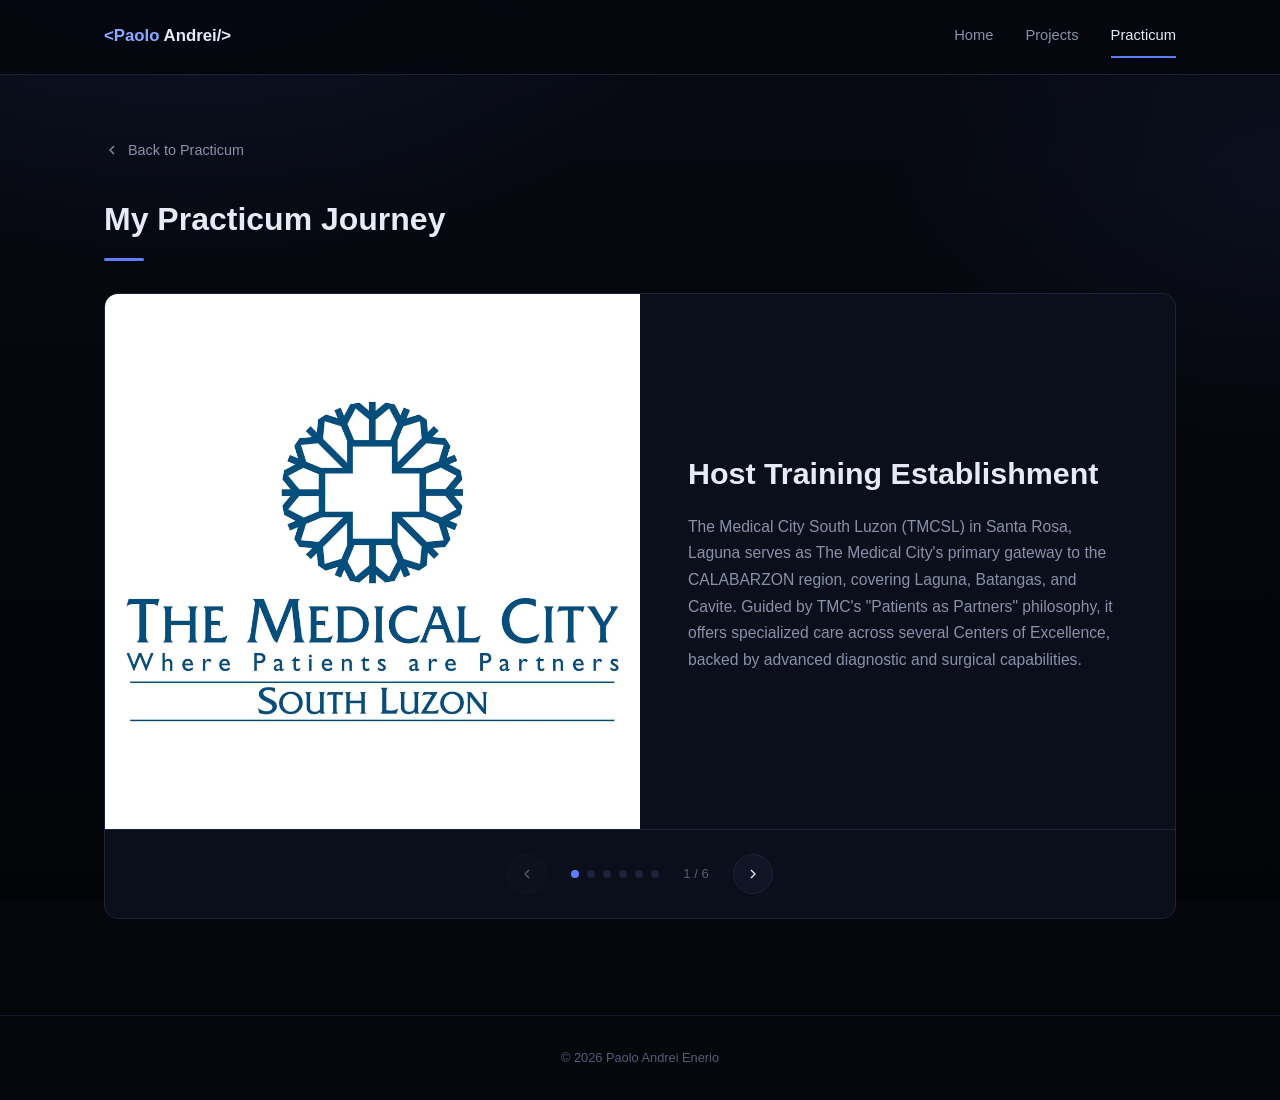
<file: practicum-journey.html>
<!DOCTYPE html>
<html lang="en">
<head>
  <meta charset="UTF-8" />
  <meta name="viewport" content="width=device-width, initial-scale=1.0" />
  <title>PAO | Practicum Journey</title>
  <meta name="description" content="A detailed, slide-by-slide walkthrough of Paolo Andrei's practicum experience at The Medical City South Luzon." />
  <link rel="icon" type="image/svg+xml" href="assets/icons/favicon.svg" />
  <link rel="stylesheet" href="css/style.css" />
  <link rel="stylesheet" href="css/practicum-journey.css" />
  <link rel="stylesheet" href="css/responsive.css" />
</head>
<body>
  <a class="skip-link" href="#main">Skip to content</a>

  <header class="site-header">
    <nav class="nav" aria-label="Primary">
      <span class="nav__brand"><span class="accent">&lt;Paolo</span> Andrei/&gt;</span>
      <button class="nav__toggle" aria-label="Toggle navigation" aria-expanded="false">
        <img src="assets/icons/ui/nav-toggle.svg" alt="" width="20" height="20" />
      </button>
      <div class="nav__tabs">
        <a class="nav__tab" href="index.html">Home</a>
        <a class="nav__tab" href="projects.html">Projects</a>
        <a class="nav__tab" href="practicum.html" aria-current="page">Practicum</a>
      </div>
    </nav>
  </header>

  <main id="main">
    <section class="section practicum-journey-section" aria-label="Practicum experience, in detail">
      <div class="container">
        <a class="back-link" href="practicum.html">
          <img src="assets/icons/ui/back-link-icon.svg" alt="" width="16" height="16" />
          Back to Practicum
        </a>

        <div class="section-label">
          <h1 class="section-label__title">My Practicum Journey</h1>
        </div>

        <div class="slide-deck" id="practicum-slideshow"></div>
      </div>
    </section>
  </main>

  <footer class="site-footer">
    <p>&copy; <span id="year"></span> Paolo Andrei Enerio</p>
  </footer>

  <script type="module">
    import { initNavigation } from "./js/navigation.js";
    import { initPracticumSlideshow } from "./js/practicum-slides.js";
    import { initScrollReveal } from "./js/scroll-reveal.js";

    document.addEventListener("DOMContentLoaded", () => {
      initNavigation();
      initPracticumSlideshow();
      initScrollReveal();
      const yearEl = document.getElementById("year");
      if (yearEl) yearEl.textContent = String(new Date().getFullYear());
    });
  </script>
</body>
</html>
</file>
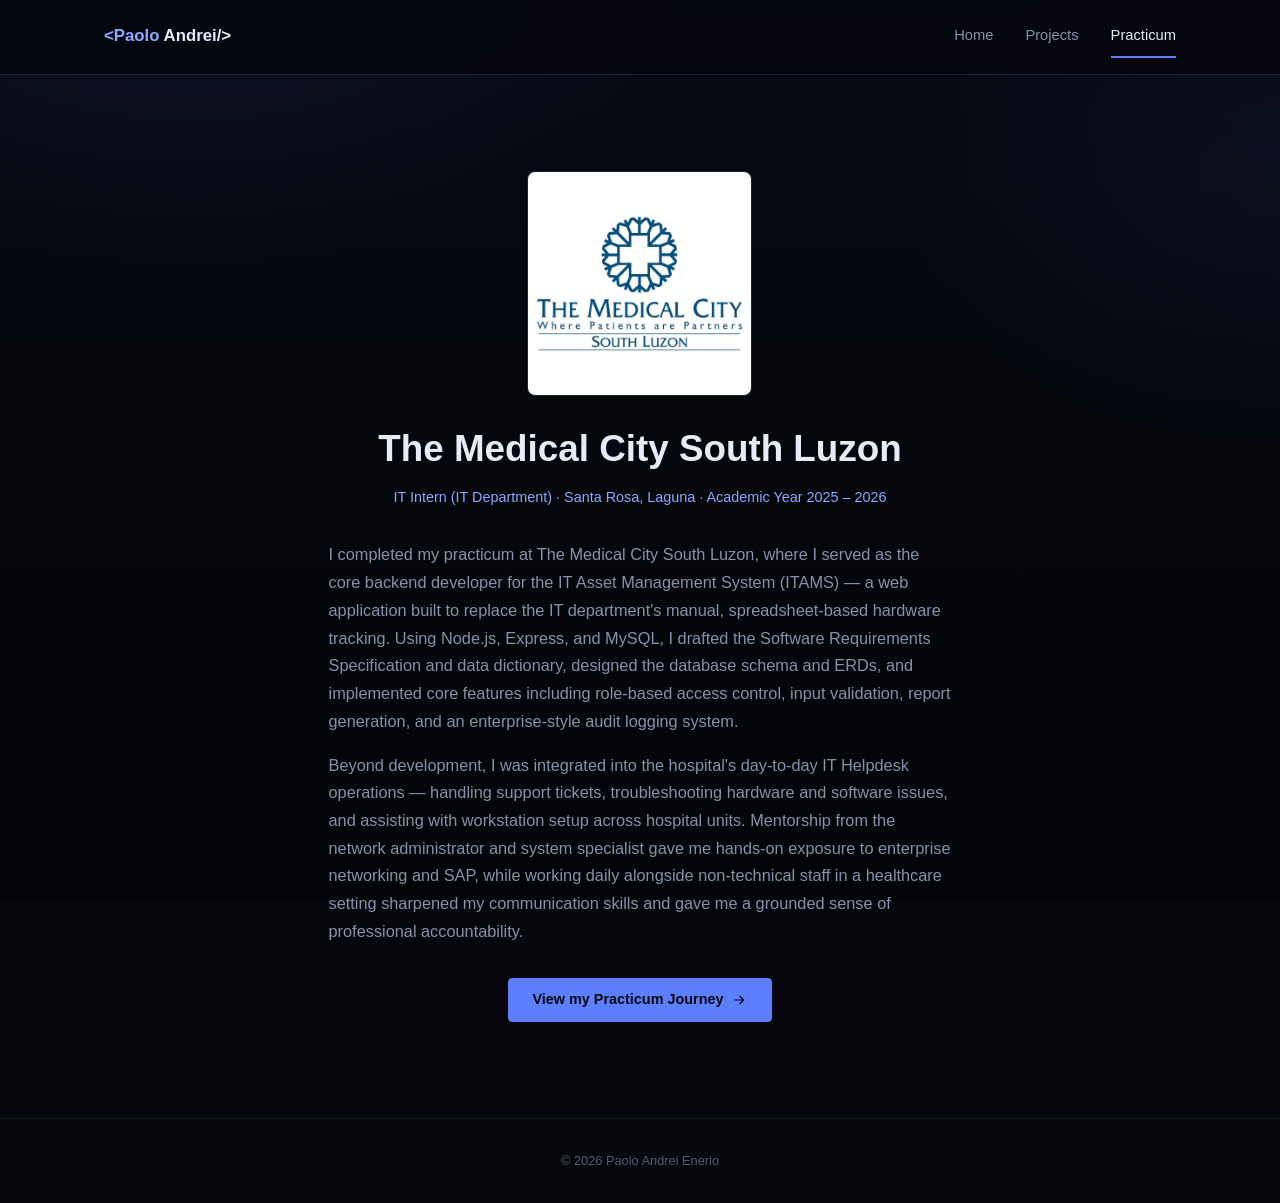
<file: practicum.html>
<!DOCTYPE html>
<html lang="en">
<head>
  <meta charset="UTF-8" />
  <meta name="viewport" content="width=device-width, initial-scale=1.0" />
  <title>PAO | Practicum Summary</title>
  <meta name="description" content="Paolo Andrei's practicum experience at The Medical City South Luzon." />
  <link rel="icon" type="image/svg+xml" href="assets/icons/favicon.svg" />
  <link rel="stylesheet" href="css/style.css" />
  <link rel="stylesheet" href="css/practicum.css" />
  <link rel="stylesheet" href="css/responsive.css" />
</head>
<body>
  <a class="skip-link" href="#main">Skip to content</a>

  <header class="site-header">
    <nav class="nav" aria-label="Primary">
      <span class="nav__brand"><span class="accent">&lt;Paolo</span> Andrei/&gt;</span>
      <button class="nav__toggle" aria-label="Toggle navigation" aria-expanded="false">
        <img src="assets/icons/ui/nav-toggle.svg" alt="" width="20" height="20" />
      </button>
      <div class="nav__tabs">
        <a class="nav__tab" href="index.html">Home</a>
        <a class="nav__tab" href="projects.html">Projects</a>
        <a class="nav__tab" href="practicum.html" aria-current="page">Practicum</a>
      </div>
    </nav>
  </header>

  <main id="main">
    <section class="section practicum-summary-section" aria-label="Practicum summary">
      <div class="container">
        <div class="practicum-summary" id="practicum-summary"></div>
      </div>
    </section>
  </main>

  <footer class="site-footer">
    <p>&copy; <span id="year"></span> Paolo Andrei Enerio</p>
  </footer>

  <script type="module">
    import { initNavigation } from "./js/navigation.js";
    import { initPracticumSummary } from "./js/practicum.js";
    import { initScrollReveal } from "./js/scroll-reveal.js";

    document.addEventListener("DOMContentLoaded", () => {
      initNavigation();
      initPracticumSummary();
      initScrollReveal();
      const yearEl = document.getElementById("year");
      if (yearEl) yearEl.textContent = String(new Date().getFullYear());
    });
  </script>
</body>
</html>
</file>
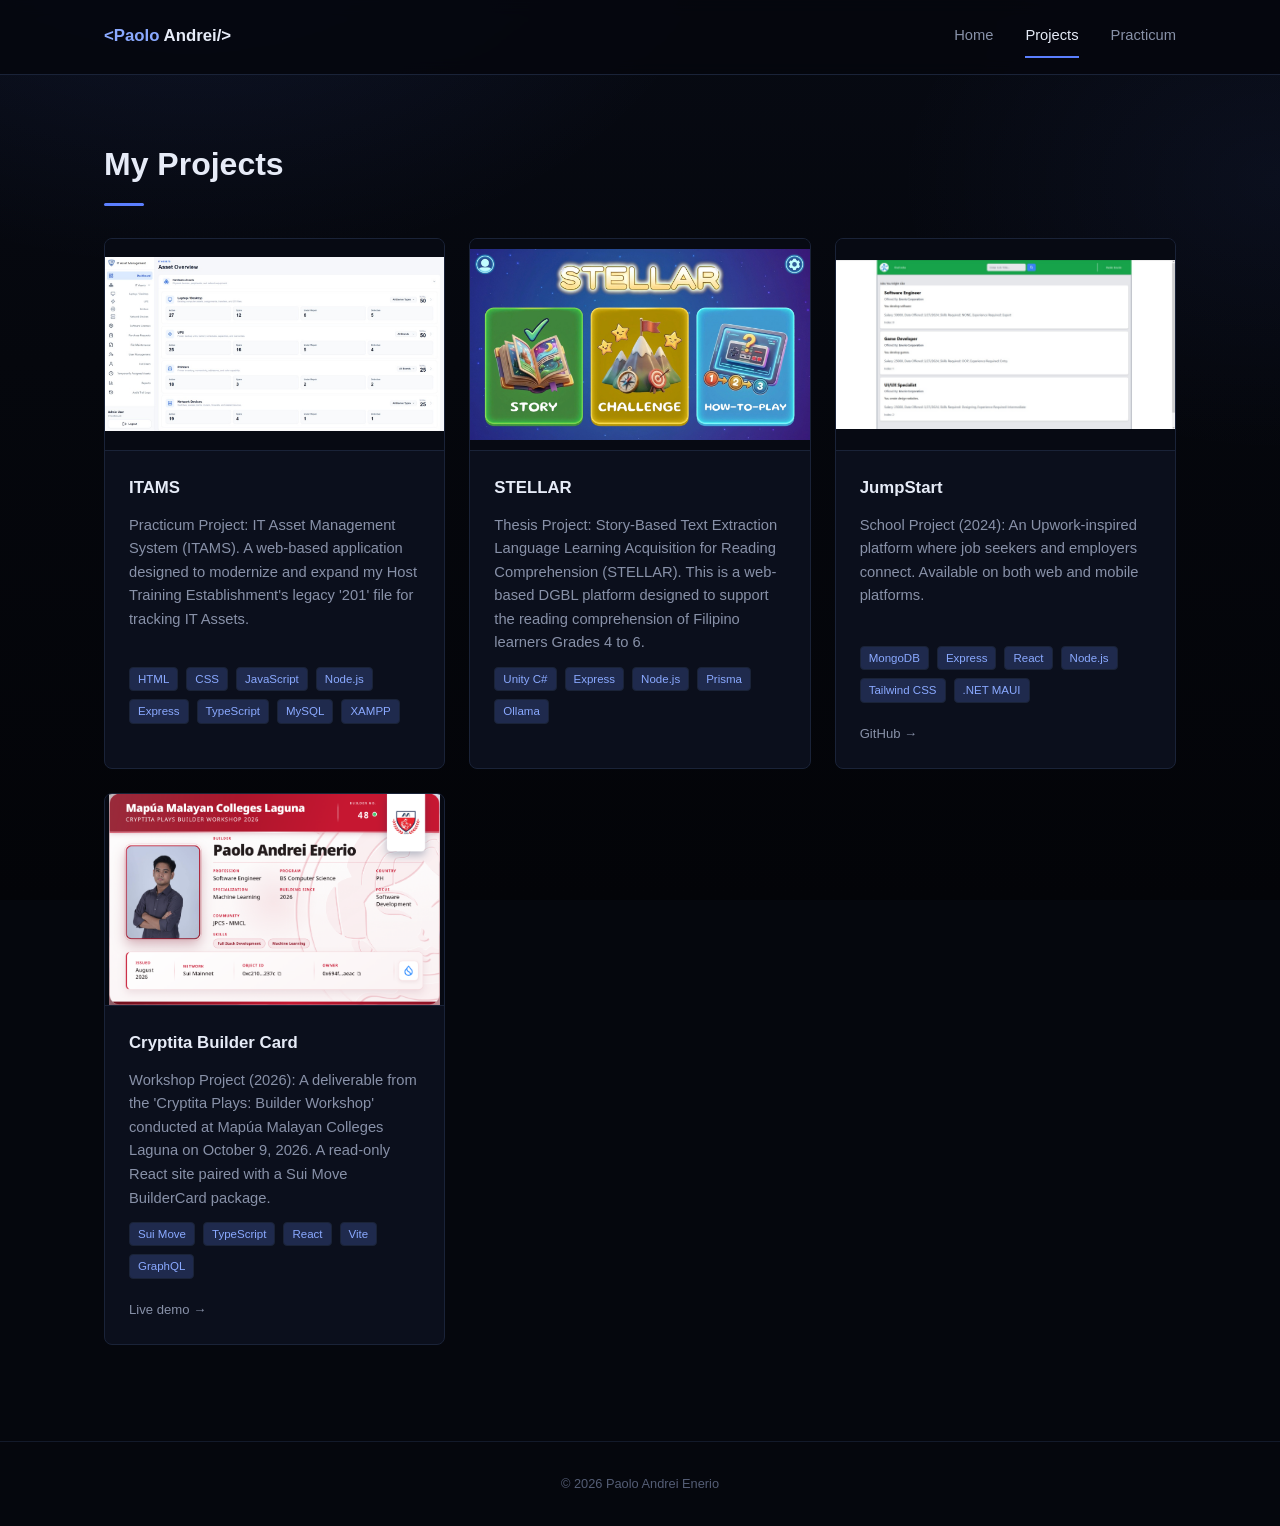
<file: projects.html>
<!DOCTYPE html>
<html lang="en">
<head>
  <meta charset="UTF-8" />
  <meta name="viewport" content="width=device-width, initial-scale=1.0" />
  <title>PAO | Projects</title>
  <meta name="description" content="All projects by Paolo Andrei A. Enerio — backend systems, machine learning tools, and full stack applications." />
  <link rel="icon" type="image/svg+xml" href="assets/icons/favicon.svg" />
  <link rel="stylesheet" href="css/style.css" />
  <link rel="stylesheet" href="css/home.css" />
  <link rel="stylesheet" href="css/projects.css" />
  <link rel="stylesheet" href="css/responsive.css" />
</head>
<body>
  <a class="skip-link" href="#main">Skip to content</a>

  <header class="site-header">
    <nav class="nav" aria-label="Primary">
      <span class="nav__brand"><span class="accent">&lt;Paolo</span> Andrei/&gt;</span>
      <button class="nav__toggle" aria-label="Toggle navigation" aria-expanded="false">
        <img src="assets/icons/ui/nav-toggle.svg" alt="" width="20" height="20" />
      </button>
      <div class="nav__tabs">
        <a class="nav__tab" href="index.html">Home</a>
        <a class="nav__tab" href="projects.html" aria-current="page">Projects</a>
        <a class="nav__tab" href="practicum.html">Practicum</a>
      </div>
    </nav>
  </header>

  <main id="main">
    <section class="section projects-page-section" aria-label="Projects">
      <div class="container">
        <div class="section-label">
          <h1 class="section-label__title">My Projects</h1>
        </div>
        <div class="projects-grid" id="projects-grid"></div>
      </div>
    </section>
  </main>

  <footer class="site-footer">
    <p>&copy; <span id="year"></span> Paolo Andrei Enerio</p>
  </footer>

  <script type="module">
    import { initNavigation } from "./js/navigation.js";
    import { initProjects } from "./js/projects.js";
    import { initScrollReveal } from "./js/scroll-reveal.js";

    document.addEventListener("DOMContentLoaded", () => {
      initNavigation();
      initProjects();
      initScrollReveal();
      const yearEl = document.getElementById("year");
      if (yearEl) yearEl.textContent = String(new Date().getFullYear());
    });
  </script>
</body>
</html>
</file>
<file: css/style.css>
/* ==========================================================================
   style.css — global design tokens, reset, and shared layout
   ========================================================================== */

:root {
  /* ---- Color ---- */
  --color-bg: #05070d;
  --color-bg-alt: #070a13;
  --color-surface: #0b0f1c;
  --color-surface-alt: #0f1524;
  --color-border: #1a2338;
  --color-border-soft: #131a2a;
  --color-text: #e6ebf7;
  --color-text-muted: #8891a8;
  --color-text-dim: #545d75;
  --color-accent: #5b7fff;
  --color-accent-bright: #8aa9ff;
  --color-accent-dim: #1f2a4d;
  --color-accent-glow: rgba(91, 127, 255, 0.35);

  /* ---- Type ---- */
  --font-heading: -apple-system, BlinkMacSystemFont, "Segoe UI", "Helvetica Neue", Arial,
    sans-serif;
  --font-body: -apple-system, BlinkMacSystemFont, "Segoe UI", Roboto, Helvetica, Arial,
    sans-serif;

  /* ---- Scale ---- */
  --space-1: 0.25rem;
  --space-2: 0.5rem;
  --space-3: 0.75rem;
  --space-4: 1rem;
  --space-6: 1.5rem;
  --space-8: 2rem;
  --space-12: 3rem;
  --space-16: 4rem;
  --space-24: 6rem;

  --radius-sm: 4px;
  --radius-md: 8px;
  --radius-lg: 14px;

  --max-width: 1120px;

  /* ---- Motion ---- */
  --fade-duration: 0.3s;
  --reveal-duration: 0.7s;
}

/* ---- Reset ---- */
*,
*::before,
*::after {
  box-sizing: border-box;
}

html {
  scroll-behavior: smooth;
}

@media (prefers-reduced-motion: reduce) {
  html {
    scroll-behavior: auto;
  }
  *,
  *::before,
  *::after {
    animation-duration: 0.01ms !important;
    animation-iteration-count: 1 !important;
    transition-duration: 0.01ms !important;
    scroll-behavior: auto !important;
  }
}

body {
  margin: 0;
  color: var(--color-text);
  font-family: var(--font-body);
  line-height: 1.6;
  -webkit-font-smoothing: antialiased;
  background-color: var(--color-bg);
  background-image: radial-gradient(
      ellipse 900px 600px at 15% -10%,
      rgba(91, 127, 255, 0.1) 0%,
      transparent 60%
    ),
    radial-gradient(ellipse 700px 500px at 100% 20%, rgba(91, 127, 255, 0.06) 0%, transparent 55%),
    linear-gradient(180deg, var(--color-bg-alt) 0%, var(--color-bg) 40%, #030408 100%);
  background-attachment: fixed;
  background-repeat: no-repeat;
}

img {
  max-width: 100%;
  display: block;
}

a {
  color: inherit;
  text-decoration: none;
}

ul {
  margin: 0;
  padding: 0;
  list-style: none;
}

h1, h2, h3, h4, p {
  margin: 0;
}

button {
  font: inherit;
  color: inherit;
  cursor: pointer;
}

:focus-visible {
  outline: 2px solid var(--color-accent-bright);
  outline-offset: 2px;
  border-radius: var(--radius-sm);
}

/* ---- Layout helpers ---- */
.container {
  max-width: var(--max-width);
  margin: 0 auto;
  padding: 0 var(--space-6);
}

.section {
  padding: var(--space-24) 0;
  border-top: 1px solid var(--color-border-soft);
}

.section:first-of-type {
  border-top: none;
}

/* ---- Scroll-reveal ---- */
.section.reveal-pending {
  opacity: 0;
  transform: translateY(28px);
  transition: opacity var(--reveal-duration) ease, transform var(--reveal-duration) ease;
}

.section.reveal-pending.is-visible {
  opacity: 1;
  transform: translateY(0);
}

.section-label {
  margin-bottom: var(--space-8);
  display: flex;
  align-items: center;
  justify-content: space-between;
  gap: var(--space-4);
  flex-wrap: wrap;
}

.section-label__title {
  font-family: var(--font-heading);
  font-size: clamp(1.5rem, 2.5vw, 2rem);
  font-weight: 700;
  color: var(--color-text);
  position: relative;
  padding-bottom: var(--space-4);
}

.section-label__title::after {
  content: "";
  position: absolute;
  left: 0;
  bottom: 0;
  width: 40px;
  height: 3px;
  border-radius: 2px;
  background: var(--color-accent);
}

/* ---- Top navigation ---- */
.site-header {
  position: sticky;
  top: 0;
  z-index: 100;
  background: rgba(5, 7, 13, 0.85);
  backdrop-filter: blur(8px);
  border-bottom: 1px solid var(--color-border);
}

.nav {
  display: flex;
  align-items: center;
  justify-content: space-between;
  padding: var(--space-4) var(--space-6);
  max-width: var(--max-width);
  margin: 0 auto;
}

.nav__brand {
  font-family: var(--font-heading);
  font-weight: 700;
  font-size: 1.05rem;
  color: var(--color-text);
  white-space: nowrap;
}

.nav__brand .accent {
  color: var(--color-accent-bright);
}

.nav__tabs {
  display: flex;
  gap: var(--space-8);
}

.nav__tab {
  font-family: var(--font-heading);
  font-size: 0.92rem;
  font-weight: 500;
  padding: var(--space-2) 0;
  color: var(--color-text-muted);
  border-bottom: 2px solid transparent;
  transition: color 0.15s ease, border-color 0.15s ease;
}

.nav__tab:hover {
  color: var(--color-text);
}

.nav__tab[aria-current="page"] {
  color: var(--color-text);
  border-color: var(--color-accent);
}

.nav__toggle {
  display: none;
  background: none;
  border: 1px solid var(--color-border);
  border-radius: var(--radius-sm);
  padding: var(--space-2);
  color: var(--color-text);
}

.nav__toggle img {
  width: 20px;
  height: 20px;
}

/* ---- Buttons ---- */
.btn {
  display: inline-flex;
  align-items: center;
  gap: var(--space-2);
  font-family: var(--font-heading);
  font-size: 0.9rem;
  height: 44px;
  padding: 0 var(--space-6);
  border-radius: var(--radius-sm);
  border: 1px solid var(--color-border);
  color: var(--color-text);
  white-space: nowrap;
  flex-shrink: 0;
  transition: border-color 0.15s ease, transform 0.15s ease, background 0.15s ease;
}

.btn:hover {
  border-color: var(--color-accent);
  transform: translateY(-1px);
}

.btn--primary {
  background: var(--color-accent);
  border-color: var(--color-accent);
  color: #04060c;
  font-weight: 600;
}

.btn--primary:hover {
  background: var(--color-accent-bright);
  border-color: var(--color-accent-bright);
}

.btn img {
  width: 16px;
  height: 16px;
  flex-shrink: 0;
}

/* ---- Footer ---- */
.site-footer {
  border-top: 1px solid var(--color-border-soft);
  padding: var(--space-8) 0;
  text-align: center;
}

.site-footer p {
  font-family: var(--font-heading);
  font-size: 0.8rem;
  color: var(--color-text-dim);
}

/* ---- Skip link (accessibility) ---- */
.skip-link {
  position: absolute;
  left: -9999px;
  top: 0;
  background: var(--color-accent);
  color: #04060c;
  padding: var(--space-2) var(--space-4);
  z-index: 1000;
  border-radius: var(--radius-sm);
}

.skip-link:focus {
  left: var(--space-4);
  top: var(--space-4);
}

/* ---- Lazy image fade-in ---- */
img[loading="lazy"] {
  opacity: 0;
  transition: opacity 0.4s ease;
}

img.is-loaded {
  opacity: 1;
}
</file>
<file: css/practicum-journey.css>
/* ==========================================================================
   practicum-journey.css — the detailed Practicum slideshow
   ========================================================================== */

.practicum-journey-section {
  padding: var(--space-16) 0 var(--space-24);
}

.back-link {
  display: inline-flex;
  align-items: center;
  gap: var(--space-2);
  font-family: var(--font-heading);
  font-size: 0.9rem;
  font-weight: 500;
  color: var(--color-text-muted);
  margin-bottom: var(--space-8);
  transition: color 0.15s ease;
}

.back-link:hover {
  color: var(--color-accent-bright);
}

.back-link img {
  width: 16px;
  height: 16px;
}

.slide-deck {
  background: var(--color-surface);
  border: 1px solid var(--color-border);
  border-radius: var(--radius-lg);
  overflow: hidden;
}

.slide-deck__viewport {
  position: relative;
  min-height: 480px;
}

.slide-deck__slide {
  display: none;
  grid-template-columns: 1fr 1fr;
  align-items: stretch;
}

.slide-deck__slide.is-active {
  display: grid;
}

.slide-deck__image {
  width: 100%;
  height: 100%;
  object-fit: cover;
  min-height: 280px;
  background: var(--color-bg-alt);
}

.slide-deck__content {
  padding: var(--space-12);
  display: flex;
  flex-direction: column;
  justify-content: center;
  gap: var(--space-4);
}

.slide-deck__eyebrow {
  font-family: var(--font-heading);
  font-size: 0.78rem;
  font-weight: 600;
  letter-spacing: 0.03em;
  text-transform: uppercase;
  color: var(--color-accent-bright);
}

.slide-deck__title {
  font-family: var(--font-heading);
  font-weight: 700;
  font-size: clamp(1.4rem, 3vw, 1.9rem);
  color: var(--color-text);
}

.slide-deck__paragraph {
  color: var(--color-text-muted);
  font-size: 0.98rem;
  line-height: 1.7;
}

.slide-deck__nav {
  display: flex;
  align-items: center;
  justify-content: center;
  gap: var(--space-6);
  padding: var(--space-6);
  border-top: 1px solid var(--color-border);
}

.slide-deck__arrow {
  width: 40px;
  height: 40px;
  border-radius: 50%;
  border: 1px solid var(--color-border);
  background: var(--color-surface-alt);
  color: var(--color-text);
  display: flex;
  align-items: center;
  justify-content: center;
  transition: border-color 0.15s ease, color 0.15s ease, opacity 0.15s ease;
}

.slide-deck__arrow:hover:not(:disabled) {
  border-color: var(--color-accent);
  color: var(--color-accent-bright);
}

.slide-deck__arrow:disabled {
  opacity: 0.35;
  cursor: not-allowed;
}

.slide-deck__arrow img {
  width: 16px;
  height: 16px;
}

.slide-deck__dots {
  display: flex;
  gap: var(--space-2);
}

.slide-deck__dot {
  width: 8px;
  height: 8px;
  border-radius: 50%;
  background: var(--color-border);
  border: none;
  padding: 0;
}

.slide-deck__dot[aria-current="true"] {
  background: var(--color-accent);
}

.slide-deck__counter {
  font-family: var(--font-heading);
  font-size: 0.82rem;
  color: var(--color-text-dim);
  min-width: 3.5ch;
}
</file>
<file: css/responsive.css>
/* ==========================================================================
   responsive.css — tablet and mobile breakpoints
   ========================================================================== */

/* ---- Tablet ---- */
@media (max-width: 900px) {
  .section {
    padding: var(--space-16) 0;
  }

  .hero .container {
    flex-direction: column;
    text-align: center;
  }

  .hero__visual {
    order: -1;
  }

  .hero__blob-img {
    width: 220px;
    height: 220px;
  }

  .hero__typed-row {
    justify-content: center;
  }

  .hero__intro {
    margin-left: auto;
    margin-right: auto;
    text-align: center;
  }

  .hero__actions {
    justify-content: center;
  }

  .skills-grid {
    grid-template-columns: 1fr;
  }
}

/* ---- Mobile ---- */
@media (max-width: 640px) {
  .container {
    padding: 0 var(--space-4);
  }

  .nav__tabs {
    position: fixed;
    top: 57px;
    left: 0;
    right: 0;
    background: var(--color-bg-alt);
    border-bottom: 1px solid var(--color-border);
    flex-direction: column;
    gap: 0;
    padding: var(--space-2);
    transform: translateY(-8px);
    opacity: 0;
    pointer-events: none;
    transition: opacity 0.15s ease, transform 0.15s ease;
  }

  .nav__tabs.is-open {
    opacity: 1;
    transform: translateY(0);
    pointer-events: auto;
  }

  .nav__tab {
    border-radius: var(--radius-sm);
    padding: var(--space-3) var(--space-4);
    width: 100%;
  }

  .nav__toggle {
    display: flex;
  }

  .hero__blob-img {
    width: 180px;
    height: 180px;
  }

  .projects-grid,
  .skills-grid,
  .certs-grid {
    grid-template-columns: 1fr;
  }

  .certs-controls {
    flex-direction: column;
    align-items: stretch;
  }

  .certs-header-actions {
    width: 100%;
    justify-content: space-between;
  }

  .slide-deck__slide.is-active {
    grid-template-columns: 1fr;
  }

  .slide-deck__image {
    min-height: 200px;
  }

  .slide-deck__content {
    padding: var(--space-8);
  }

  .slide-deck__nav {
    gap: var(--space-4);
  }
}

/* ---- Small mobile: keep the button row from crowding out ---- */
@media (max-width: 380px) {
  .btn {
    height: 40px;
    padding: 0 var(--space-4);
    font-size: 0.8rem;
    gap: var(--space-1);
  }

  .btn img {
    width: 14px;
    height: 14px;
  }

  .hero__actions {
    gap: var(--space-2);
  }

  .hero__socials {
    gap: var(--space-2);
  }

  .hero__social-link {
    width: 40px;
    height: 40px;
  }

  .hero__social-link img {
    width: 16px;
    height: 16px;
  }
}
</file>
<file: css/practicum.css>
/* ==========================================================================
   practicum.css — Practicum summary page: a centered HTE logo, org
   info, and a two-paragraph overview, linking out to the detailed
   slideshow (practicum-timeline.html / practicum-timeline.css).
   ========================================================================== */

.practicum-summary-section {
  padding: var(--space-24) 0;
}

.practicum-summary {
  max-width: 70ch;
  margin: 0 auto;
  text-align: center;
  display: flex;
  flex-direction: column;
  align-items: center;
}

.practicum-summary__logo {
  width: 225px;
  height: 225px;
  border-radius: var(--radius-md);
  border: 1px solid var(--color-border);
  margin-bottom: var(--space-6);
}

.practicum-summary__company {
  font-family: var(--font-heading);
  font-weight: 700;
  font-size: clamp(1.7rem, 4vw, 2.3rem);
  color: var(--color-text);
  margin-bottom: var(--space-2);
}

.practicum-summary__meta {
  font-family: var(--font-heading);
  font-size: 0.9rem;
  font-weight: 500;
  color: var(--color-accent-bright);
  margin-bottom: var(--space-8);
}

.practicum-summary__text {
  display: flex;
  flex-direction: column;
  gap: var(--space-4);
  margin-bottom: var(--space-8);
}

.practicum-summary__paragraph {
  color: var(--color-text-muted);
  font-size: 1.02rem;
  line-height: 1.7;
  text-align: left;
}
</file>
<file: css/home.css>
/* ==========================================================================
   home.css — Home page sections: About, Projects, Skills, Certificates
   ========================================================================== */

/* ---- About / Hero ---- */
.hero {
  padding: var(--space-24) 0 var(--space-16);
}

.hero .container {
  display: flex;
  align-items: center;
  justify-content: space-between;
  gap: var(--space-12);
}

.hero__content {
  flex: 1;
  min-width: 0;
}

.hero__visual {
  flex-shrink: 0;
}

.hero__blob-img {
  width: 300px;
  height: 300px;
  object-fit: cover;
  border-radius: 42% 58% 65% 35% / 45% 40% 60% 55%;
  border: 1px solid var(--color-border);
  box-shadow: 0 0 0 1px var(--color-border-soft), 0 30px 60px -20px var(--color-accent-glow);
}

.hero__eyebrow {
  font-family: var(--font-heading);
  font-size: 0.9rem;
  font-weight: 600;
  letter-spacing: 0.03em;
  color: var(--color-accent-bright);
  text-transform: uppercase;
  margin-bottom: var(--space-4);
}

.hero__name {
  font-family: var(--font-heading);
  font-weight: 700;
  font-size: clamp(1.05rem, 6.2vw, 4.2rem);
  line-height: 1.1;
  color: var(--color-text);
  margin-bottom: var(--space-4);
  white-space: nowrap;
}

.hero__name .accent {
  color: var(--color-accent-bright);
}

.hero__typed-row {
  display: flex;
  align-items: baseline;
  gap: var(--space-2);
  font-family: var(--font-heading);
  font-weight: 500;
  font-size: clamp(1.15rem, 2.5vw, 1.5rem);
  color: var(--color-text-muted);
  margin-bottom: var(--space-6);
  min-height: 2em;
}

.hero__typed-text {
  color: var(--color-accent-bright);
}

.hero__cursor {
  display: inline-block;
  width: 0.55ch;
  background: var(--color-accent-bright);
  margin-left: 2px;
  animation: blink 1s step-start infinite;
}

@keyframes blink {
  50% {
    opacity: 0;
  }
}

.hero__intro {
  max-width: 60ch;
  color: var(--color-text-muted);
  font-size: 1.05rem;
  margin-bottom: var(--space-8);
}

.hero__actions {
  display: flex;
  flex-wrap: nowrap;
  gap: var(--space-4);
  align-items: center;
  width: 100%;
}

.hero__socials {
  display: flex;
  gap: var(--space-3);
  flex-wrap: nowrap;
  flex-shrink: 0;
}

.hero__social-link {
  display: flex;
  align-items: center;
  justify-content: center;
  width: 44px;
  height: 44px;
  flex-shrink: 0;
  border-radius: var(--radius-sm);
  border: 1px solid var(--color-border);
  color: var(--color-text-muted);
  transition: color 0.15s ease, border-color 0.15s ease;
}

.hero__social-link:hover {
  color: var(--color-accent-bright);
  border-color: var(--color-accent);
}

.hero__social-link img {
  width: 20px;
  height: 20px;
  filter: brightness(0) invert(1)
}

/* ---- Projects ---- */
.projects-grid {
  display: grid;
  grid-template-columns: repeat(auto-fill, minmax(300px, 1fr));
  gap: var(--space-6);
}

.project-card {
  background: var(--color-surface);
  border: 1px solid var(--color-border);
  border-radius: var(--radius-md);
  overflow: hidden;
  display: flex;
  flex-direction: column;
  transition: border-color 0.15s ease, transform 0.15s ease;
}

.project-card:hover {
  border-color: var(--color-accent);
  transform: translateY(-2px);
}

.project-card__thumb {
  aspect-ratio: 16 / 10;
  width: 100%;
  object-fit: contain;
  border-bottom: 1px solid var(--color-border);
  background: var(--color-bg-alt);
}

.project-card__body {
  padding: var(--space-6);
  display: flex;
  flex-direction: column;
  gap: var(--space-3);
  flex: 1;
}

.project-card__name {
  font-family: var(--font-heading);
  font-size: 1.05rem;
  color: var(--color-text);
}

.project-card__desc {
  color: var(--color-text-muted);
  font-size: 0.92rem;
  flex: 1;
}

.project-card__tech {
  display: flex;
  flex-wrap: wrap;
  gap: var(--space-2);
}

.tag {
  font-family: var(--font-heading);
  font-size: 0.72rem;
  padding: 2px var(--space-2);
  border: 1px solid var(--color-border);
  border-radius: var(--radius-sm);
  color: var(--color-accent-bright);
  background: var(--color-accent-dim);
  white-space: nowrap;
}

.project-card__links {
  display: flex;
  gap: var(--space-4);
  margin-top: var(--space-2);
}

.project-card__links a {
  font-family: var(--font-heading);
  font-size: 0.82rem;
  color: var(--color-text-muted);
  display: inline-flex;
  align-items: center;
  gap: var(--space-1);
  transition: color 0.15s ease;
}

.project-card__links a:hover {
  color: var(--color-accent-bright);
}

/* ---- Skills ---- */
.skills-grid {
  display: grid;
  grid-template-columns: repeat(2, 1fr);
  column-gap: var(--space-12);
  row-gap: var(--space-8);
}

.skill-category__name {
  font-family: var(--font-heading);
  font-size: 0.85rem;
  font-weight: 600;
  letter-spacing: 0.02em;
  text-transform: uppercase;
  color: var(--color-text-dim);
  margin-bottom: var(--space-4);
}

.skill-badges {
  display: flex;
  flex-wrap: wrap;
  gap: var(--space-3);
}

.skill-tile {
  width: 110px;
  min-height: 116px;
  flex-shrink: 0;
  display: flex;
  flex-direction: column;
  align-items: center;
  justify-content: center;
  gap: var(--space-2);
  padding: var(--space-3);
  border: 1px solid var(--color-border);
  border-radius: var(--radius-sm);
  background: var(--color-surface-alt);
  text-align: center;
  transition: transform 0.15s ease, border-color 0.15s ease, box-shadow 0.15s ease;
}

.skill-tile:hover {
  transform: translateY(-3px);
  border-color: var(--color-accent);
  box-shadow: 0 12px 26px -10px var(--color-accent-glow);
}

.skill-tile__icon {
  width: 36px;
  height: 36px;
  flex-shrink: 0;
}

.skill-tile__label {
  font-family: var(--font-heading);
  font-size: 0.78rem;
  font-weight: 500;
  line-height: 1.3;
  color: var(--color-text);
  word-break: break-word;
  min-height: 2.6em;
  display: flex;
  align-items: center;
  justify-content: center;
}

/* ---- Certificates ---- */
.certs-header-actions {
  display: flex;
  align-items: center;
  gap: var(--space-2);
}

.certs-drive-btn {
  display: inline-flex;
  align-items: center;
  gap: var(--space-2);
  height: 34px;
  padding: 0 var(--space-4);
  font-family: var(--font-heading);
  font-size: 0.85rem;
  font-weight: 500;
  color: var(--color-text-muted);
  border: 1px solid var(--color-border);
  border-radius: var(--radius-sm);
  white-space: nowrap;
  transition: color 0.15s ease, border-color 0.15s ease;
}

.certs-drive-btn:hover {
  color: var(--color-accent-bright);
  border-color: var(--color-accent);
}

.certs-drive-btn img {
  width: 14px;
  height: 14px;
  flex-shrink: 0;
}

.certs-view-toggle {
  display: flex;
  border: 1px solid var(--color-border);
  border-radius: var(--radius-sm);
  overflow: hidden;
  flex-shrink: 0;
}

.certs-view-toggle button {
  width: 34px;
  height: 34px;
  background: var(--color-surface);
  border: none;
  color: var(--color-text-muted);
  display: flex;
  align-items: center;
  justify-content: center;
  transition: background 0.15s ease, color 0.15s ease;
}

.certs-view-toggle button:not(:last-child) {
  border-right: 1px solid var(--color-border);
}

.certs-view-toggle button[aria-pressed="true"] {
  background: var(--color-accent-dim);
  color: var(--color-accent-bright);
}

.certs-view-toggle img {
  width: 16px;
  height: 16px;
}

.certs-slideshow {
  position: relative;
  background: var(--color-surface);
  border: 1px solid var(--color-border);
  border-radius: var(--radius-lg);
  padding: var(--space-8);
  display: flex;
  flex-direction: column;
  align-items: center;
  gap: var(--space-6);
}

.certs-slideshow,
.certs-grid {
  transition: opacity var(--fade-duration) ease;
}

.certs-slideshow.is-fading-out,
.certs-grid.is-fading-out {
  opacity: 0;
}

.certs-slideshow[hidden],
.certs-grid[hidden] {
  display: none;
}

.certs-slideshow__viewport {
  width: 100%;
  max-width: 520px;
  aspect-ratio: 4 / 3;
  position: relative;
  overflow: hidden;
  border-radius: var(--radius-md);
  border: 1px solid var(--color-border);
}

.certs-slideshow__slide {
  position: absolute;
  inset: 0;
  opacity: 0;
  pointer-events: none;
  transition: opacity 0.5s ease;
}

.certs-slideshow__slide.is-active {
  opacity: 1;
  pointer-events: auto;
}

.certs-slideshow__slide img {
  width: 100%;
  height: 100%;
  object-fit: cover;
  cursor: zoom-in;
}

.certs-slideshow__caption {
  text-align: center;
}

.certs-slideshow__caption h3 {
  font-family: var(--font-heading);
  font-size: 1rem;
  color: var(--color-text);
}

.certs-slideshow__caption p {
  display: inline;
  color: var(--color-text-muted);
  font-size: 0.85rem;
  margin-top: var(--space-1);
}

.certs-slideshow__verify-row {
  margin-left: var(--space-2);
}

.cert-card__verify,
.certs-slideshow__verify {
  display: inline-flex;
  align-items: center;
  gap: var(--space-1);
  font-family: var(--font-heading);
  font-size: 0.82rem;
  color: var(--color-text-muted);
  transition: color 0.15s ease;
}

.cert-card__verify:hover,
.certs-slideshow__verify:hover {
  color: var(--color-accent-bright);
}

.cert-card__verify {
  position: absolute;
  right: var(--space-4);
  bottom: var(--space-4);
}

.certs-slideshow__nav {
  display: flex;
  align-items: center;
  gap: var(--space-4);
}

.certs-slideshow__nav button {
  width: 32px;
  height: 32px;
  border-radius: 50%;
  border: 1px solid var(--color-border);
  background: var(--color-surface-alt);
  color: var(--color-text);
  display: flex;
  align-items: center;
  justify-content: center;
  transition: border-color 0.15s ease, color 0.15s ease;
}

.certs-slideshow__nav button:hover {
  border-color: var(--color-accent);
  color: var(--color-accent-bright);
}

.certs-slideshow__nav img {
  width: 14px;
  height: 14px;
  filter: brightness(0) invert(1);
}

.certs-slideshow__dots {
  display: flex;
  gap: var(--space-2);
}

.certs-slideshow__dot {
  width: 8px;
  height: 8px;
  border-radius: 50%;
  background: var(--color-border);
  border: none;
  padding: 0;
}

.certs-slideshow__dot[aria-current="true"] {
  background: var(--color-accent);
}

.certs-slideshow__counter {
  font-family: var(--font-heading);
  font-size: 0.82rem;
  color: var(--color-text-dim);
  min-width: 3.5ch;
  text-align: center;
}

.certs-grid {
  display: grid;
  grid-template-columns: repeat(auto-fill, minmax(220px, 1fr));
  gap: var(--space-6);
}

.cert-card {
  position: relative;
  background: var(--color-surface);
  border: 1px solid var(--color-border);
  border-radius: var(--radius-md);
  overflow: hidden;
  cursor: zoom-in;
  transition: border-color 0.15s ease, transform 0.15s ease;
}

.cert-card:hover {
  border-color: var(--color-accent);
  transform: translateY(-2px);
}

.cert-card img {
  width: 100%;
  aspect-ratio: 4 / 3;
  object-fit: cover;
}

.cert-card__label {
  padding: var(--space-4);
  padding-bottom: var(--space-8);
}

.cert-card__label h3 {
  font-family: var(--font-heading);
  font-size: 0.9rem;
  color: var(--color-text);
}

.cert-card__label p {
  color: var(--color-text-muted);
  font-size: 0.8rem;
  margin-top: var(--space-1);
  margin-bottom: var(--space-4);
}

/* ---- Lightbox ---- */
.lightbox {
  position: fixed;
  inset: 0;
  background: rgba(3, 4, 8, 0.92);
  display: flex;
  align-items: center;
  justify-content: center;
  padding: var(--space-8);
  z-index: 1000;
  transition: opacity var(--fade-duration) ease;
}

.lightbox.is-fading-out {
  opacity: 0;
}

.lightbox[hidden] {
  display: none;
}

.lightbox__content {
  width: 100%;
  max-width: min(90vw, 720px);
}

.lightbox__content img {
  width: 100%;
  aspect-ratio: 4 / 3;
  max-height: 70vh;
  object-fit: contain;
  border-radius: var(--radius-md);
  border: 1px solid var(--color-border);
  background: var(--color-surface);
}

.lightbox__caption {
  text-align: center;
  color: var(--color-text-muted);
  font-family: var(--font-heading);
  font-size: 0.85rem;
  margin-top: var(--space-4);
}

.lightbox__close {
  position: absolute;
  top: var(--space-6);
  right: var(--space-6);
  width: 40px;
  height: 40px;
  border-radius: 50%;
  border: 1px solid var(--color-border);
  background: var(--color-surface);
  color: var(--color-text);
  display: flex;
  align-items: center;
  justify-content: center;
}

.lightbox__close img {
  width: 18px;
  height: 18px;
}
</file>
<file: css/projects.css>
/* ==========================================================================
   projects.css — shared by the Projects page and the Home page's
   "View all projects" link. Card styles themselves live in home.css.
   ========================================================================== */

.projects-page-section {
  padding: var(--space-16) 0 var(--space-24);
}

.projects-more {
  display: flex;
  justify-content: center;
  margin-top: var(--space-8);
}
</file>
